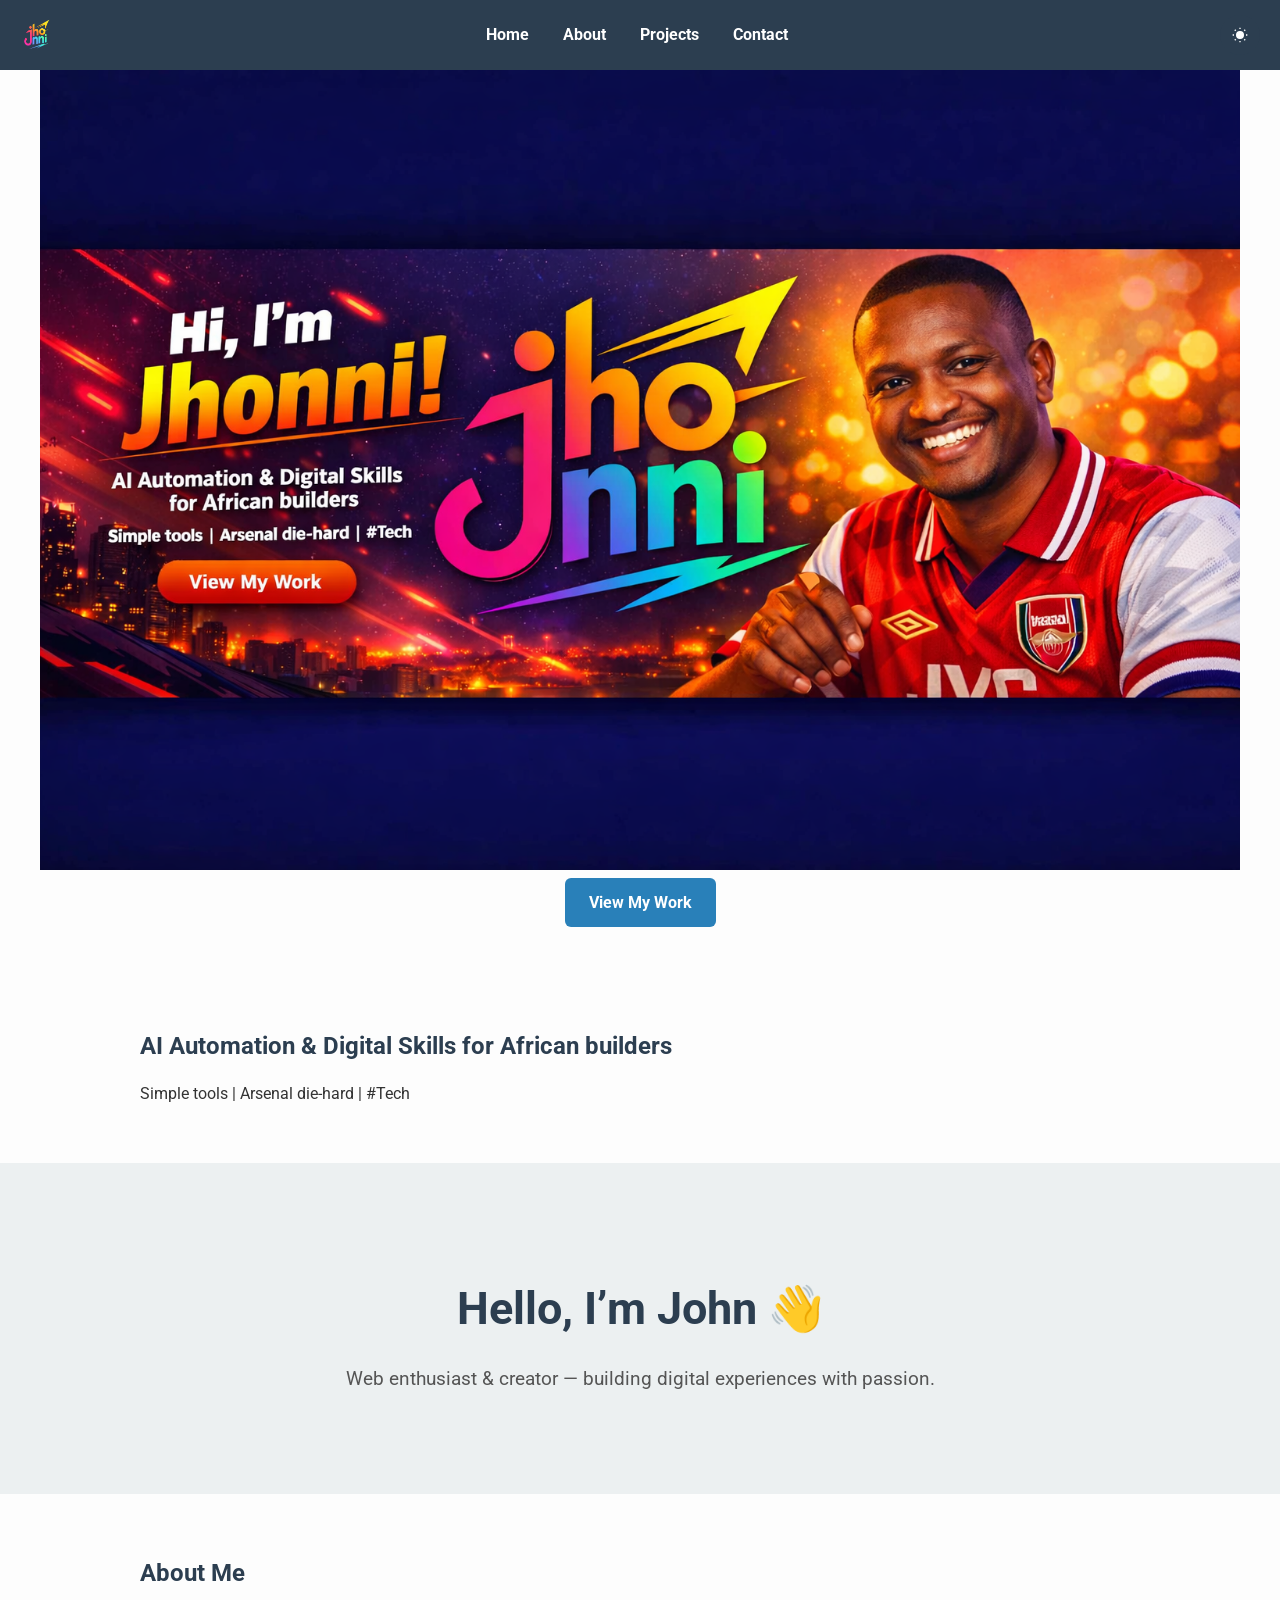
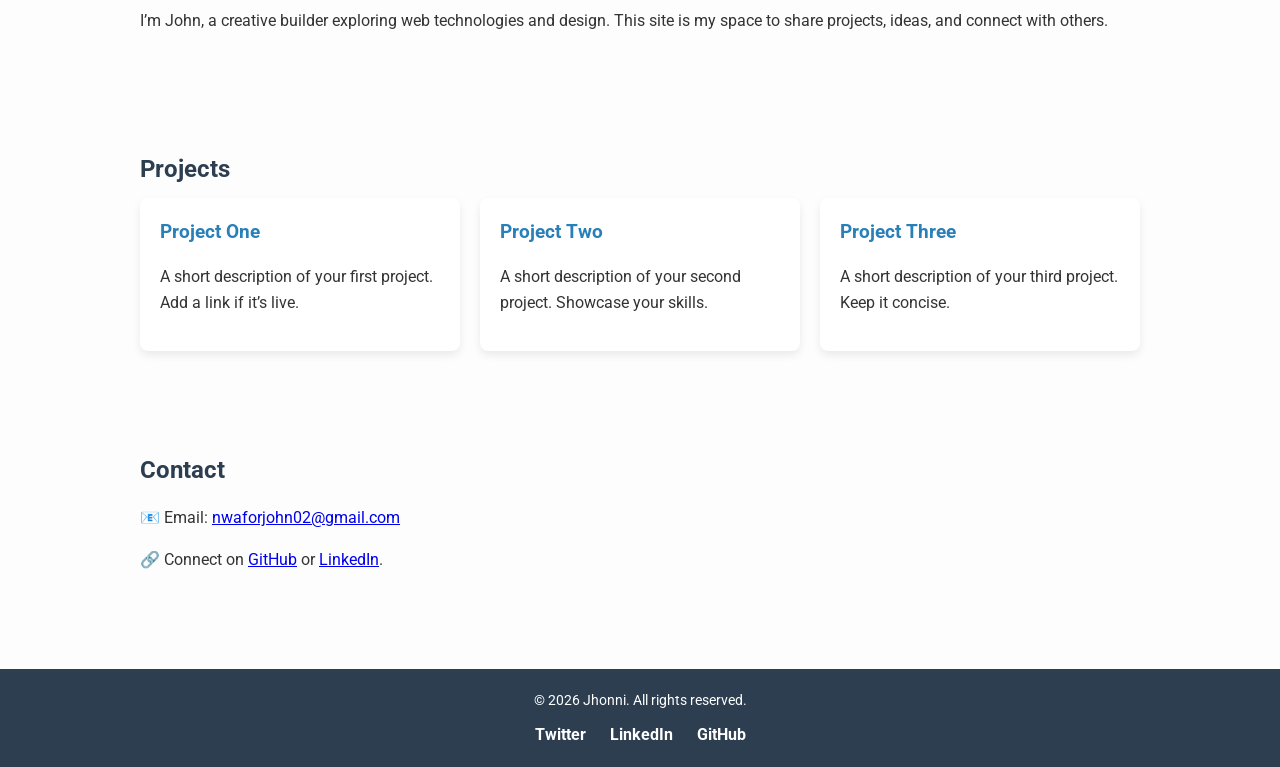
<file: index.html>
<!DOCTYPE html>
<html lang="en">
<head>
  <meta charset="UTF-8">
  <meta name="description" content="John's personal portfolio showcasing projects, skills, and contact information.">
  <meta name="viewport" content="width=device-width, initial-scale=1.0">
  <title>Jhonnie's Space</title>
  <link rel="stylesheet" href="style.css">
  <link rel="icon" type="image/png" href="favicon.png">
  <link href="https://fonts.googleapis.com/css2?family=Roboto:wght@400;700&display=swap" rel="stylesheet">
</head>
<body>

  <!-- Header -->
  <header>
    <div class="header-container">
      <img src="logo1.png" alt="John's Logo" class="logo">
      <nav>
        <a href="index.html">Home</a>
        <a href="about.html">About</a>
        <a href="projects.html">Projects</a>
        <a href="contact.html">Contact</a>
      </nav>
      <!-- Theme toggle button (top right) -->
      <button id="theme-toggle" aria-label="Toggle theme">
        <!-- Sun icon -->
        <svg id="sun-icon" xmlns="http://www.w3.org/2000/svg" width="20" height="20" fill="currentColor" viewBox="0 0 24 24">
          <circle cx="12" cy="12" r="5"/>
          <line x1="12" y1="1" x2="12" y2="3"/>
          <line x1="12" y1="21" x2="12" y2="23"/>
          <line x1="4.22" y1="4.22" x2="5.64" y2="5.64"/>
          <line x1="18.36" y1="18.36" x2="19.78" y2="19.78"/>
          <line x1="1" y1="12" x2="3" y2="12"/>
          <line x1="21" y1="12" x2="23" y2="12"/>
          <line x1="4.22" y1="19.78" x2="5.64" y2="18.36"/>
          <line x1="18.36" y1="5.64" x2="19.78" y2="4.22"/>
        </svg>
        <!-- Moon icon -->
        <svg id="moon-icon" xmlns="http://www.w3.org/2000/svg" width="20" height="20" fill="currentColor" viewBox="0 0 24 24" style="display:none;">
          <path d="M21 12.79A9 9 0 0111.21 3a7 7 0 000 14A9 9 0 0021 12.79z"/>
        </svg>
      </button>
    </div>
  </header>

  <!-- Hero Banner -->
  <div class="hero-banner">
    <img src="hero-banner2.png" alt="Jhonni Hero Banner" class="hero-image">
    <a href="projects.html" class="hero-banner2-button">View My Work</a>
  </div>

  <!-- Intro Section -->
  <section class="intro">
    <h2>AI Automation & Digital Skills for African builders</h2>
    <p>Simple tools | Arsenal die-hard | #Tech</p>
  </section>

  <!-- Hero Text -->
  <div class="hero">
    <h1>Hello, I’m John 👋</h1>
    <p>Web enthusiast & creator — building digital experiences with passion.</p>
  </div>

  <!-- About Section -->
  <section id="about">
    <h2>About Me</h2>
    <p>I’m John, a creative builder exploring web technologies and design. This site is my space to share projects, ideas, and connect with others.</p>
  </section>

  <!-- Projects Section -->
  <section id="projects">
    <h2>Projects</h2>
    <div class="projects">
      <div class="card">
        <h3>Project One</h3>
        <p>A short description of your first project. Add a link if it’s live.</p>
      </div>
      <div class="card">
        <h3>Project Two</h3>
        <p>A short description of your second project. Showcase your skills.</p>
      </div>
      <div class="card">
        <h3>Project Three</h3>
        <p>A short description of your third project. Keep it concise.</p>
      </div>
    </div>
  </section>

  <!-- Contact Section -->
  <section id="contact">
    <h2>Contact</h2>
    <p>📧 Email: <a href="mailto:nwaforjohn02@gmail.com">nwaforjohn02@gmail.com</a></p>
    <p>🔗 Connect on <a href="https://github.com/Johnny2275">GitHub</a> or <a href="https://linkedin.com/in/john-nwafor-359a31131">LinkedIn</a>.</p>
  </section>

  <!-- Footer -->
  <footer>
    <div class="footer-content">
      <p>© 2026 Jhonni. All rights reserved.</p>
      <div class="social-links">
        <a href="https://twitter.com/@deyoung166" target="_blank">Twitter</a>
        <a href="https://linkedin.com/in/john-nwafor-359a31131" target="_blank">LinkedIn</a>
        <a href="https://github.com/Johnny2275" target="_blank">GitHub</a>
      </div>
    </div>
  </footer>

  <!-- Theme Toggle Script -->
  <script>
    const toggleBtn = document.getElementById('theme-toggle');
    const sunIcon = document.getElementById('sun-icon');
    const moonIcon = document.getElementById('moon-icon');

    // Load saved theme
    const savedTheme = localStorage.getItem('site-theme');
    if (savedTheme) {
      document.documentElement.setAttribute('data-theme', savedTheme);
      if (savedTheme === 'arsenal') {
        sunIcon.style.display = "none";
        moonIcon.style.display = "block";
      } else {
        sunIcon.style.display = "block";
        moonIcon.style.display = "none";
      }
    }

    // Toggle theme
    toggleBtn.addEventListener('click', () => {
      const currentTheme = document.documentElement.getAttribute('data-theme');
      if (currentTheme === 'arsenal') {
        document.documentElement.setAttribute('data-theme', 'default');
        localStorage.setItem('site-theme', 'default');
        sunIcon.style.display = "block";
        moonIcon.style.display = "none";
      } else {
        document.documentElement.setAttribute('data-theme', 'arsenal');
        localStorage.setItem('site-theme', 'arsenal');
        sunIcon.style.display = "none";
        moonIcon.style.display = "block";
      }
    });
  </script>

</body>
</html>
</file>
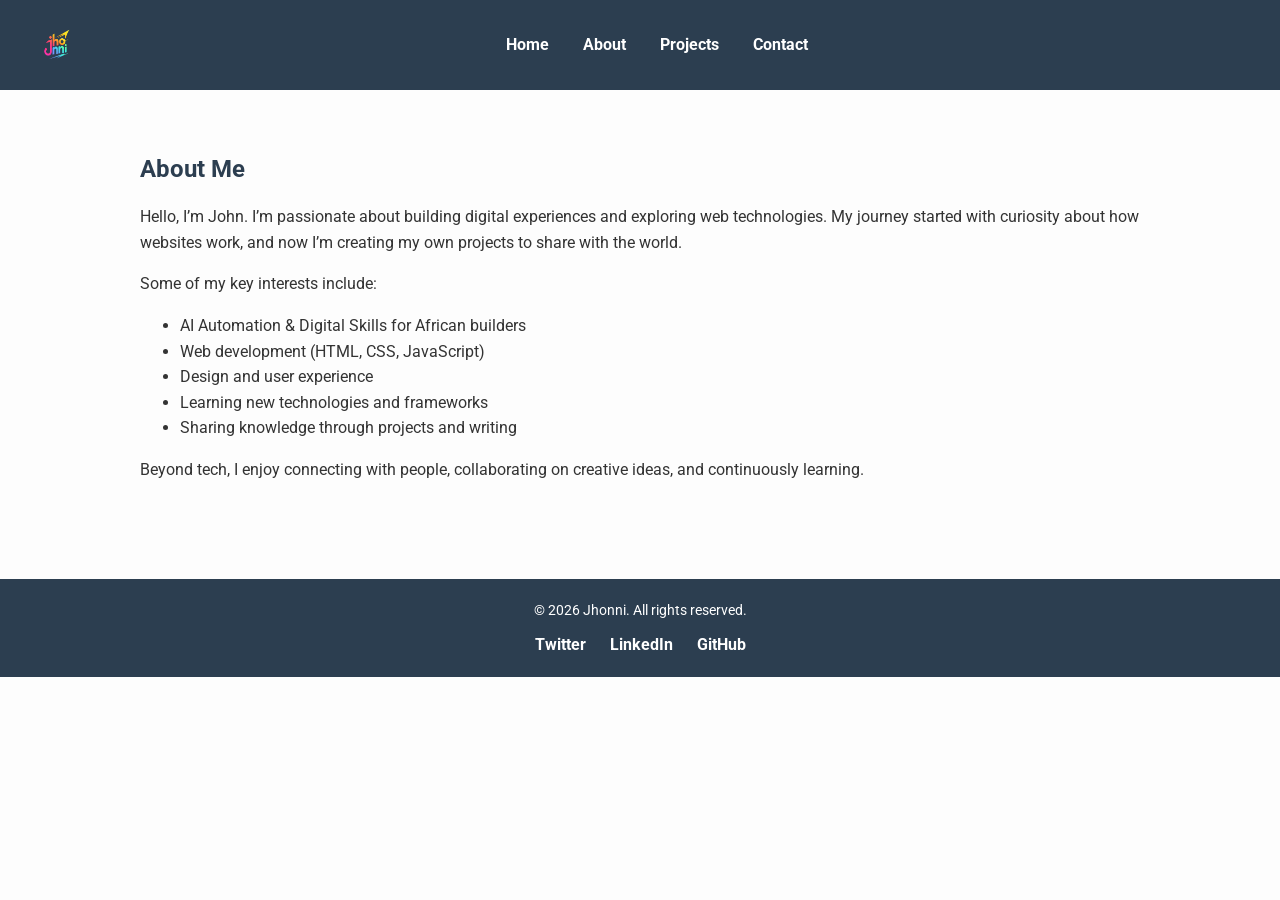
<file: about.html>
<!DOCTYPE html>
<html lang="en">
<head>
  <meta charset="UTF-8">
  <meta name="description" content="Learn more about John, his background, skills, and interests.">
  <meta name="viewport" content="width=device-width, initial-scale=1.0">
  <title>About John</title>
  <link rel="stylesheet" href="style.css">
  <link rel="icon" type="image/png" href="favicon.png">
  <link href="https://fonts.googleapis.com/css2?family=Roboto:wght@400;700&display=swap" rel="stylesheet">
</head>
<body>
  <header>
    <div style="display:flex; align-items:center; justify-content:space-between; padding:10px 20px;">
      <img src="logo1.png" alt="John's Logo" style="height:50px;">
      <nav>
        <a href="index.html">Home</a>
        <a href="about.html">About</a>
        <a href="projects.html">Projects</a>
        <a href="contact.html">Contact</a>
      </nav>
    </div>
  </header>

  <section>
    <h1>About Me</h1>
    <p>Hello, I’m John. I’m passionate about building digital experiences and exploring web technologies. My journey started with curiosity about how websites work, and now I’m creating my own projects to share with the world.</p>
    <p>Some of my key interests include:</p>
    <ul>
      <li>AI Automation & Digital Skills for African builders</li>
      <li>Web development (HTML, CSS, JavaScript)</li>
      <li>Design and user experience</li>
      <li>Learning new technologies and frameworks</li>
      <li>Sharing knowledge through projects and writing</li>
    </ul>
    <p>Beyond tech, I enjoy connecting with people, collaborating on creative ideas, and continuously learning.</p>
  </section>

  <div id="footer"></div>
  <script>
    fetch("footer.html")
      .then(response => response.text())
      .then(data => {
        document.getElementById("footer").innerHTML = data;
      });
  </script>
</body>
</html>
</file>
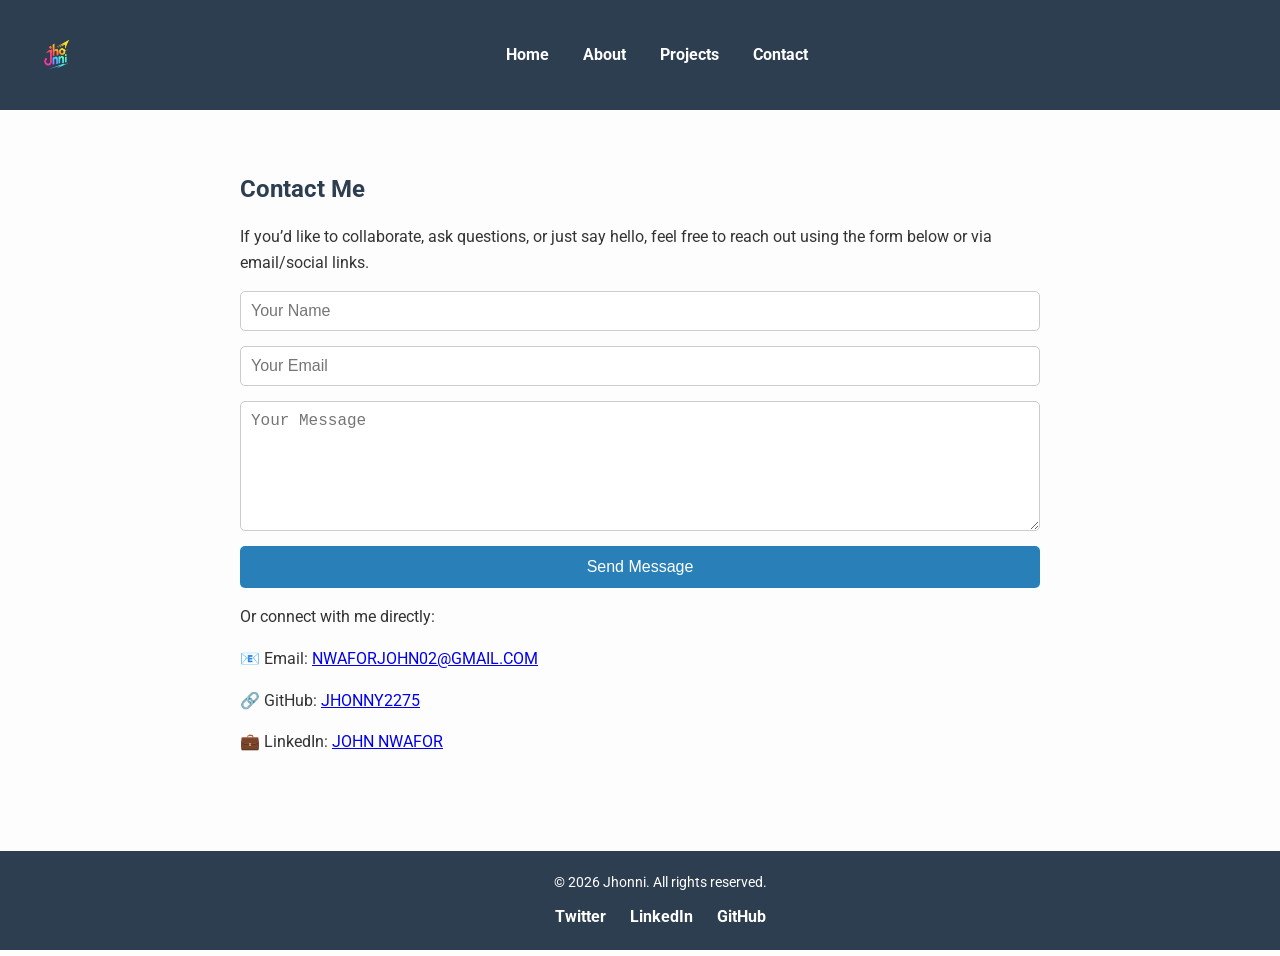
<file: contact.html>
<!DOCTYPE html>
<html lang="en">
<head>
  <link rel="stylesheet" href="style.css">
<link rel="icon" type="image/png" href="favicon.png">

  <meta charset="UTF-8">
  <meta name="description" content="Contact John for collaborations, inquiries, or networking.">
  <meta name="viewport" content="width=device-width, initial-scale=1.0">
  <title>Contact - John</title>
  <link href="https://fonts.googleapis.com/css2?family=Roboto:wght@400;700&display=swap" rel="stylesheet">
  <style>
    body { font-family: 'Roboto', sans-serif; margin:0; padding:0; line-height:1.6; }
    header { background:#2c3e50; color:#fff; padding:20px; text-align:center; }
    nav a { color:#fff; margin:0 15px; text-decoration:none; font-weight:bold; }
    section { padding:40px; max-width:800px; margin:auto; }
    form { display:flex; flex-direction:column; gap:15px; }
    input, textarea { padding:10px; border:1px solid #ccc; border-radius:5px; font-size:16px; }
    button { background:#2980b9; color:#fff; padding:12px; border:none; border-radius:5px; font-size:16px; cursor:pointer; }
    button:hover { background:#1f6391; }
    footer { background:#2c3e50; color:#fff; text-align:center; padding:20px; margin-top:40px; }
  </style>
</head>
<body>
  <header>
    <div style="display:flex; align-items:center; justify-content:space-between; padding:10px 20px;">
    <img src="logo1.png" alt="John's Logo" style="height:50px;">
    <nav>
      <a href="index.html">Home</a>
      <a href="about.html">About</a>
      <a href="projects.html">Projects</a>
      <a href="contact.html">Contact</a>
    </nav>
  </div>
  </header>

  <section>
    <h1>Contact Me</h1>
    <p>If you’d like to collaborate, ask questions, or just say hello, feel free to reach out using the form below or via email/social links.</p>

    <!-- Simple contact form -->
    <form action="mailto:nwaforjohn02@gmail.com" method="post" enctype="text/plain">
      <input type="text" name="name" placeholder="Your Name" required>
      <input type="email" name="email" placeholder="Your Email" required>
      <textarea name="message" rows="6" placeholder="Your Message" required></textarea>
      <button type="submit">Send Message</button>
    </form>

    <p>Or connect with me directly:</p>
    <p>📧 Email: <a href="mailto:nwaforjohn02@gmail.com">NWAFORJOHN02@GMAIL.COM</a></p>
    <p>🔗 GitHub: <a href="https://github.com/Johnny2275">JHONNY2275</a></p>
    <p>💼 LinkedIn: <a href="https://linkedin.com/in/john-nwafor-359a31131">JOHN NWAFOR</a></p>
  </section>
  
 <div id="footer"></div>
<script>
  fetch("footer.html")
    .then(response => response.text())
    .then(data => {
      document.getElementById("footer").innerHTML = data;
    });
</script>
</body>
</html>
</file>
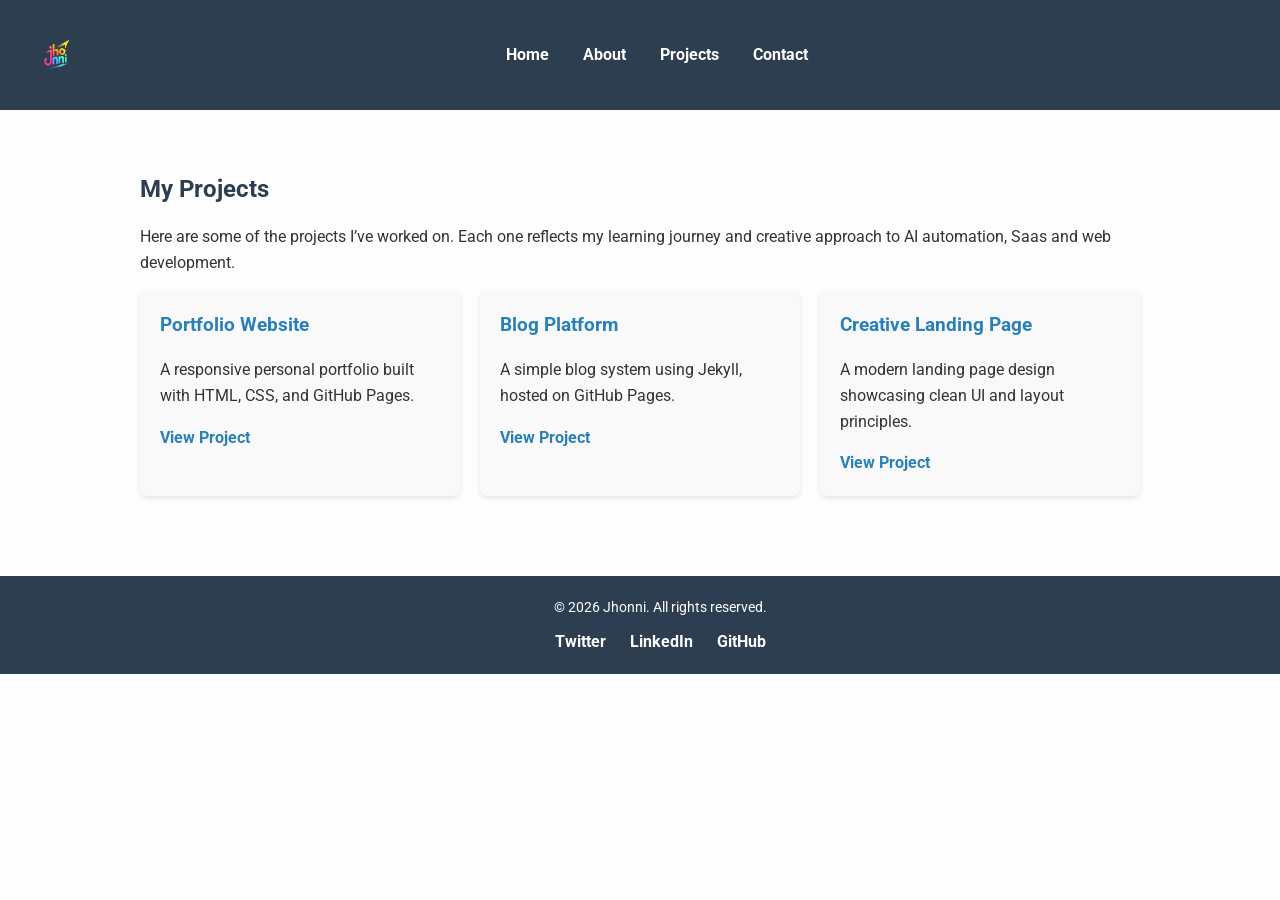
<file: projects.html>
<!DOCTYPE html>
<html lang="en">
<head>
  <link rel="stylesheet" href="style.css">
<link rel="icon" type="image/png" href="favicon.png">

  <meta charset="UTF-8">
  <meta name="description" content="John's portfolio projects showcasing web development and creative work.">
  <meta name="viewport" content="width=device-width, initial-scale=1.0">
  <title>Projects - John</title>
  <link href="https://fonts.googleapis.com/css2?family=Roboto:wght@400;700&display=swap" rel="stylesheet">
  <style>
    body { font-family: 'Roboto', sans-serif; margin:0; padding:0; line-height:1.6; }
    header { background:#2c3e50; color:#fff; padding:20px; text-align:center; }
    nav a { color:#fff; margin:0 15px; text-decoration:none; font-weight:bold; }
    section { padding:40px; max-width:1000px; margin:auto; }
    .projects { display:grid; grid-template-columns:repeat(auto-fit,minmax(280px,1fr)); gap:20px; }
    .card { background:#f9f9f9; padding:20px; border-radius:8px; box-shadow:0 2px 5px rgba(0,0,0,0.1); }
    .card h3 { margin-top:0; }
    .card a { color:#2980b9; text-decoration:none; font-weight:bold; }
    footer { background:#2c3e50; color:#fff; text-align:center; padding:20px; margin-top:40px; }
  </style>
</head>
<body>
  <header>
    <div style="display:flex; align-items:center; justify-content:space-between; padding:10px 20px;">
    <img src="logo1.png" alt="John's Logo" style="height:50px;">
    <nav>
      <a href="index.html">Home</a>
      <a href="about.html">About</a>
      <a href="projects.html">Projects</a>
      <a href="contact.html">Contact</a>
    </nav>
  </div>
</nav>
    </header>
  <section>
    <h1>My Projects</h1>
    <p>Here are some of the projects I’ve worked on. Each one reflects my learning journey and creative approach to 
      AI automation, 
      Saas and 
      web development.</p>
    <div class="projects">
      <div class="card">
        <h3>Portfolio Website</h3>
        <p>A responsive personal portfolio built with HTML, CSS, and GitHub Pages.</p>
        <a href="#">View Project</a>
      </div>
      <div class="card">
        <h3>Blog Platform</h3>
        <p>A simple blog system using Jekyll, hosted on GitHub Pages.</p>
        <a href="#">View Project</a>
      </div>
      <div class="card">
        <h3>Creative Landing Page</h3>
        <p>A modern landing page design showcasing clean UI and layout principles.</p>
        <a href="#">View Project</a>
      </div>
    </div>
  </section>

 <div id="footer"></div>
<script>
  fetch("footer.html")
    .then(response => response.text())
    .then(data => {
      document.getElementById("footer").innerHTML = data;
    });
</script>
</body>
</html>
</file>
<file: style.css>
/* Global styles */
body {
  font-family: 'Roboto', sans-serif;
  margin: 0;
  padding: 0;
  line-height: 1.6;
  background: #fdfdfd;
  color: #333;
}

/* Color palette */
:root {
  --primary: #2c3e50;   /* Dark navy/charcoal */
  --secondary: #2980b9; /* Accent blue */
  --light: #ecf0f1;     /* Light gray */
  --highlight: #e67e22; /* Orange accent */
}

:root[data-theme="arsenal"] {
  --primary: #db0000;   /* Arsenal red */
  --secondary: #a80000; /* Darker Arsenal red */
  --highlight: #ffd700; /* Gold accent */
}

/* Header & Navigation */
header {
  background: var(--primary);
  color: #fff;
  padding: 10px 20px;
}

.header-container {
  display: flex;
  align-items: center;
  justify-content: space-between;
}

.logo {
  height: 50px;
}

/* Navigation centered */
header nav {
  flex: 1;
  text-align: center;
}

header nav a {
  color: #fff;
  text-decoration: none;
  margin: 0 15px;
  font-weight: bold;
  transition: color 0.3s ease;
}

header nav a:hover {
  color: var(--highlight);
}

/* Theme Toggle Button (top right) */
#theme-toggle {
  margin-left: auto; /* ensures far right placement */
  background-color: var(--primary);
  color: #fff;
  border: none;
  border-radius: 50%;
  width: 40px;
  height: 40px;
  cursor: pointer;
  display: flex;
  align-items: center;
  justify-content: center;
  transition: background-color 0.3s ease, transform 0.2s ease;
}

#theme-toggle:hover {
  background-color: var(--secondary);
  transform: scale(1.1);
}

#theme-toggle svg {
  stroke: currentColor;
  stroke-width: 2;
}

/* Headings */
h1, h2, h3 {
  color: var(--primary);
  margin-bottom: 10px;
}

/* Sections */
section {
  padding: 40px;
  max-width: 1000px;
  margin: auto;
}

/* Hero Section */
.hero {
  padding: 80px 20px;
  text-align: center;
  background: var(--light);
}
.hero h1 {
  font-size: 2.8em;
  margin-bottom: 15px;
  color: var(--primary);
}
.hero p {
  font-size: 1.2em;
  color: #555;
}

/* Hero Banner */
.hero-banner {
  text-align: center;
  margin-bottom: 40px;
}

.hero-image {
  width: 100%;
  max-width: 1200px;
}

/* Hero Banner Button */
.hero-banner2-button {
  background-color: var(--secondary);
  color: #fff;
  padding: 12px 24px;
  font-size: 1em;
  font-weight: bold;
  border: none;
  border-radius: 6px;
  text-decoration: none;
  display: inline-block;
  transition: background-color 0.3s ease, transform 0.2s ease;
}

.hero-banner2-button:hover {
  background-color: var(--primary);
  transform: scale(1.05);
}

/* Projects Grid */
.projects {
  display: grid;
  grid-template-columns: repeat(auto-fit, minmax(280px, 1fr));
  gap: 20px;
}
.card {
  background: #fff;
  padding: 20px;
  border-radius: 8px;
  box-shadow: 0 4px 8px rgba(0,0,0,0.08);
  transition: transform 0.2s ease, box-shadow 0.2s ease;
}
.card:hover {
  transform: translateY(-5px);
  box-shadow: 0 6px 12px rgba(0,0,0,0.15);
}
.card h3 {
  margin-top: 0;
  color: var(--secondary);
}
.card a {
  color: var(--highlight);
  text-decoration: none;
  font-weight: bold;
}

/* Contact Form */
form {
  display: flex;
  flex-direction: column;
  gap: 15px;
}
input, textarea {
  padding: 12px;
  border: 1px solid #ccc;
  border-radius: 5px;
  font-size: 16px;
}
button {
  background: var(--secondary);
  color: #fff;
  padding: 12px;
  border: none;
  border-radius: 5px;
  font-size: 16px;
  cursor: pointer;
}
button:hover {
  background: var(--primary);
}

/* Footer */
footer {
  background-color: var(--primary);
  color: #fff;
  text-align: center;
  padding: 20px 0;
  margin-top: 40px;
  width: 100%;
}

.footer-content {
  max-width: 1200px;
  margin: auto;
}

.footer-content p {
  margin: 0;
  font-size: 0.9em;
}

.social-links {
  margin-top: 10px;
}

.social-links a {
  color: #fff;
  text-decoration: none;
  margin: 0 10px;
  font-weight: bold;
  transition: color 0.3s ease;
}

.social-links a:hover {
  color: #ffd700;
}

/* Responsive tweaks */
@media (max-width: 768px) {
  nav a {
    display: block;
    margin: 10px 0;
  }
  .hero h1 {
    font-size: 2em;
  }
  section {
    padding: 20px;
  }
}
</file>
